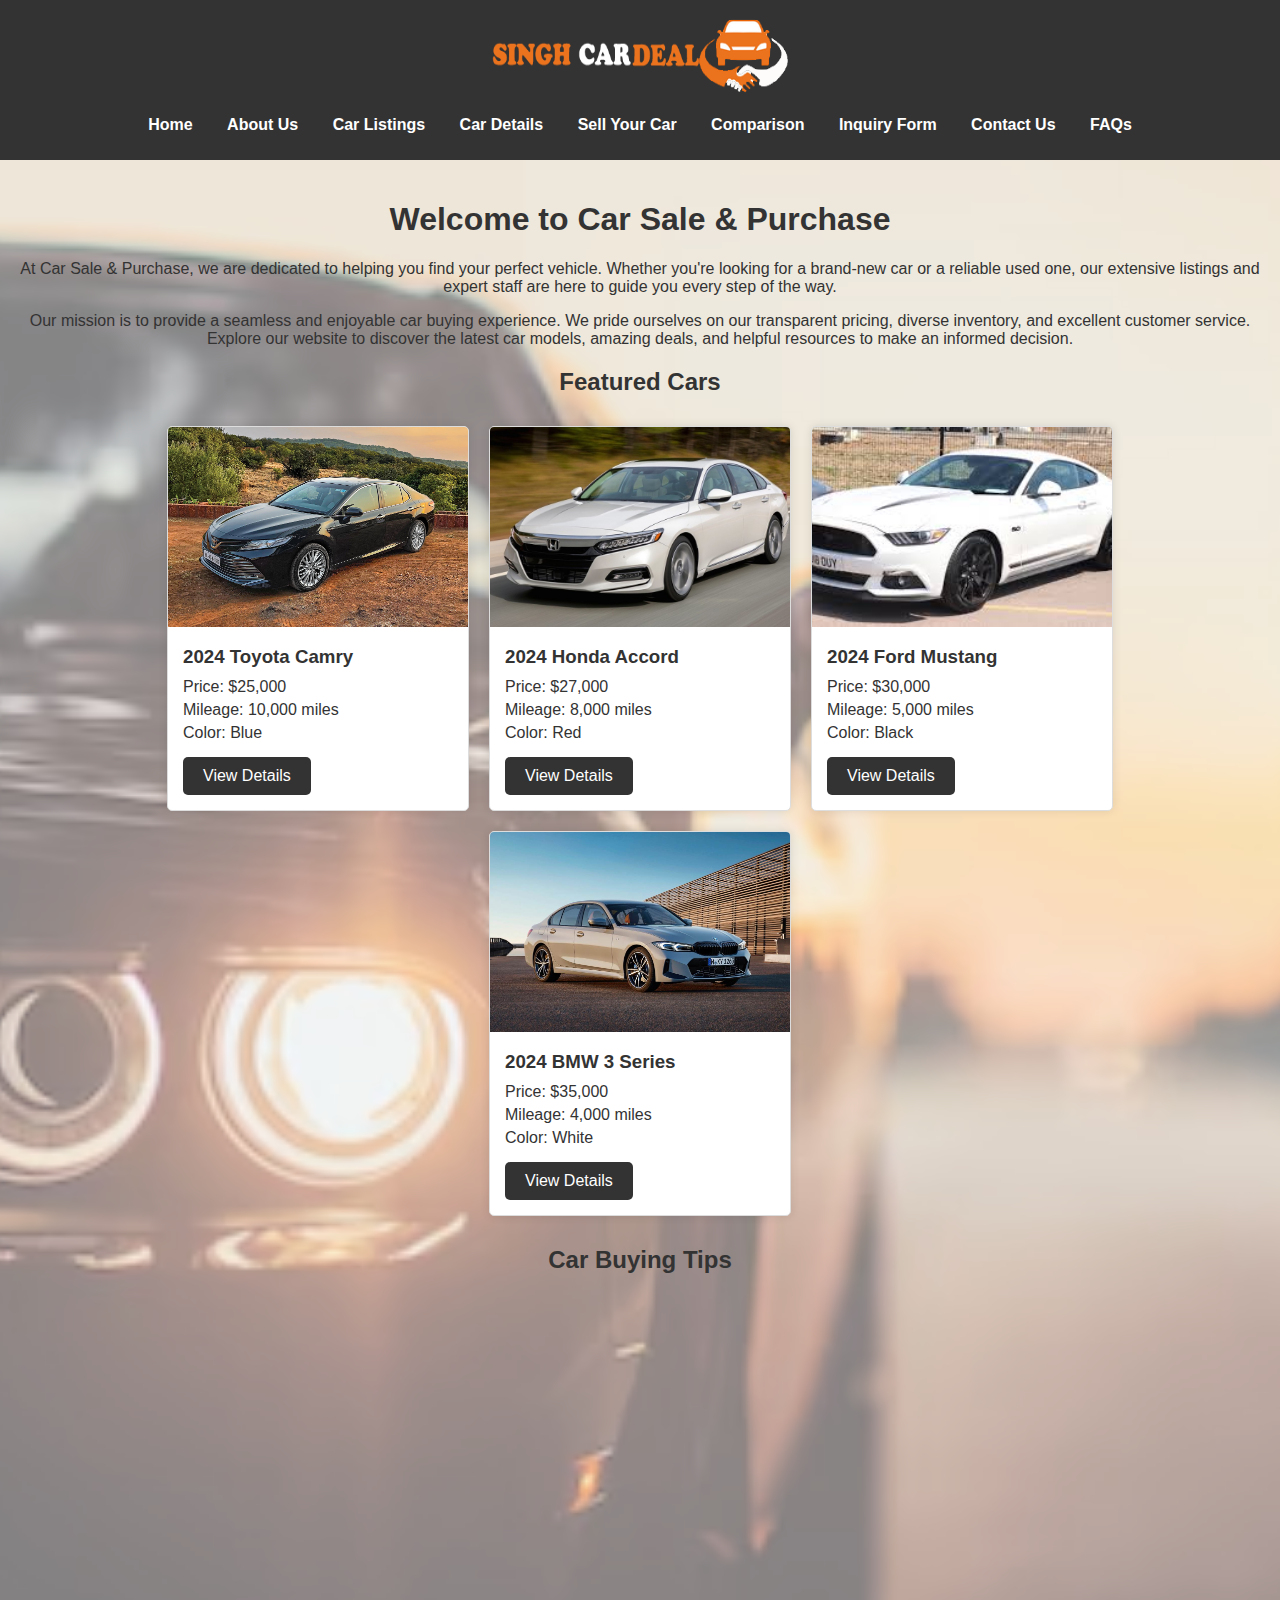
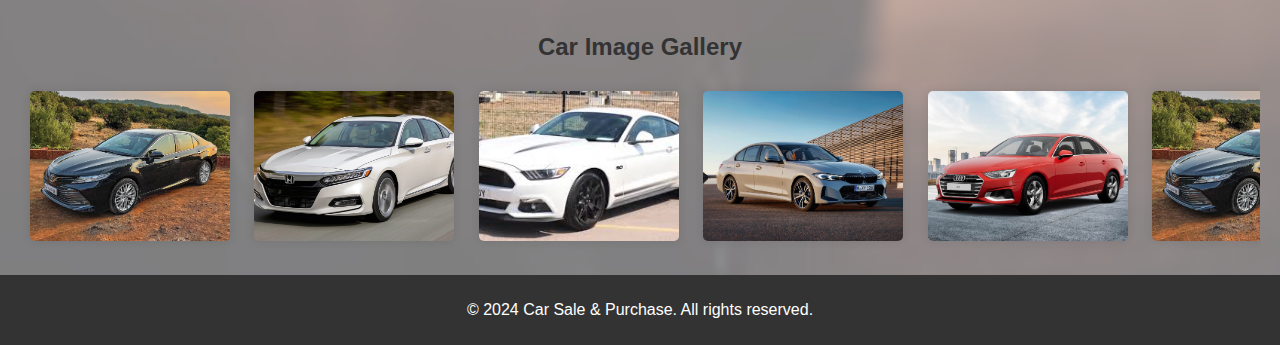
<file: index.html>
<!DOCTYPE html>
<html lang="en">
<head>
    <meta charset="UTF-8">
    <meta name="viewport" content="width=device-width, initial-scale=1.0">
    <meta name="description" content="Car sale and purchase website">
    <link rel="stylesheet" href="styles/styles.css">
    <title>Car Sale & Purchase</title>
</head>
<body>
    <header>
        <div class="banner">
            <img src="images/logo_new.png" alt="Car Sale Logo">
        </div>
        <nav>
            <ul>
                <li><a href="index.html">Home</a></li>
                <li><a href="about.html">About Us</a></li>
                <li><a href="listings.html">Car Listings</a></li>
                <li><a href="car-details.html">Car Details</a></li>
                <li><a href="sell.html">Sell Your Car</a></li>
                <li><a href="table.html">Comparison</a></li>
                <li><a href="form.html">Inquiry Form</a></li>
                <li><a href="contact.html">Contact Us</a></li>
                <li><a href="faqs.html">FAQs</a></li>
            </ul>
        </nav>
    </header>
    <main>
        <section class="intro">
            <h1>Welcome to Car Sale & Purchase</h1>
            <p>At Car Sale & Purchase, we are dedicated to helping you find your perfect vehicle. Whether you're looking for a brand-new car or a reliable used one, our extensive listings and expert staff are here to guide you every step of the way.</p>
            <p>Our mission is to provide a seamless and enjoyable car buying experience. We pride ourselves on our transparent pricing, diverse inventory, and excellent customer service. Explore our website to discover the latest car models, amazing deals, and helpful resources to make an informed decision.</p>
        </section>
        <section class="featured">
            <h2>Featured Cars</h2>
            <div class="car-listing">
                <div class="car-item">
                    <img src="images/car 1.jpg" alt="Car 1">
                    <div class="car-info">
                        <h3>2024 Toyota Camry</h3>
                        <p>Price: $25,000</p>
                        <p>Mileage: 10,000 miles</p>
                        <p>Color: Blue</p>
                        <a href="car-details.html?carId=1" class="details-button">View Details</a>
                    </div>
                </div>
                <div class="car-item">
                    <img src="images/car 2.jpg" alt="Car 2">
                    <div class="car-info">
                        <h3>2024 Honda Accord</h3>
                        <p>Price: $27,000</p>
                        <p>Mileage: 8,000 miles</p>
                        <p>Color: Red</p>
                        <a href="car-details.html?carId=2" class="details-button">View Details</a>
                    </div>
                </div>
                <div class="car-item">
                    <img src="images/car 3.jpg" alt="Car 3">
                    <div class="car-info">
                        <h3>2024 Ford Mustang</h3>
                        <p>Price: $30,000</p>
                        <p>Mileage: 5,000 miles</p>
                        <p>Color: Black</p>
                        <a href="car-details.html?carId=3" class="details-button">View Details</a>
                    </div>
                </div>
                <div class="car-item">
                    <img src="images/car 4.jpg" alt="Car 4">
                    <div class="car-info">
                        <h3>2024 BMW 3 Series</h3>
                        <p>Price: $35,000</p>
                        <p>Mileage: 4,000 miles</p>
                        <p>Color: White</p>
                        <a href="car-details.html?carId=4" class="details-button">View Details</a>
                    </div>
                </div>
            </div>
        </section>
        <section class="bonus">
            <h2>Car Buying Tips</h2>
            <iframe width="560" height="315" src="https://www.youtube.com/embed/your-video-id" frameborder="0" allow="accelerometer; autoplay; encrypted-media; gyroscope; picture-in-picture" allowfullscreen></iframe>
        </section>
        <section class="gallery">
            <h2>Car Image Gallery</h2>
            <div class="gallery-marquee">
                <div class="gallery-container">
                    <div class="gallery-item"><img src="images/car 1.jpg" alt="Car 1"></div>
                    <div class="gallery-item"><img src="images/car 2.jpg" alt="Car 2"></div>
                    <div class="gallery-item"><img src="images/car 3.jpg" alt="Car 3"></div>
                    <div class="gallery-item"><img src="images/car 4.jpg" alt="Car 4"></div>
                    <div class="gallery-item"><img src="images/car 5.jpg" alt="Car 5"></div>
                    <!-- Repeat items to create continuous scroll effect -->
                    <div class="gallery-item"><img src="images/car 1.jpg" alt="Car 1"></div>
                    <div class="gallery-item"><img src="images/car 2.jpg" alt="Car 2"></div>
                    <div class="gallery-item"><img src="images/car 3.jpg" alt="Car 3"></div>
                    <div class="gallery-item"><img src="images/car 4.jpg" alt="Car 4"></div>
                    <div class="gallery-item"><img src="images/car 5.jpg" alt="Car 5"></div>
                </div>
            </div>
        </section>
    </main>
    <footer>
        <p>&copy; 2024 Car Sale & Purchase. All rights reserved.</p>
    </footer>
    <script src="js/script.js"></script>
</body>
</html>
</file>
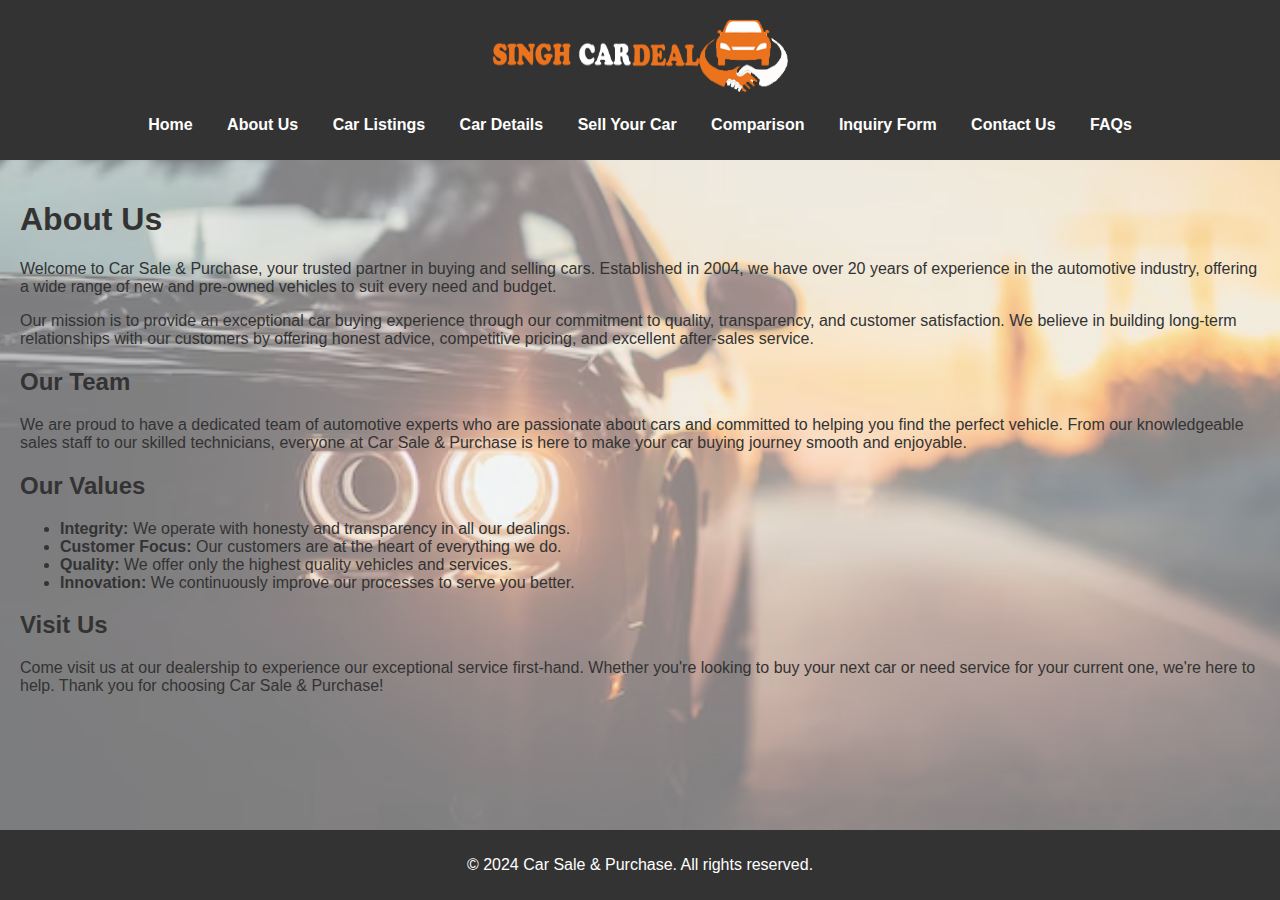
<file: about.html>
<!DOCTYPE html>
<html lang="en">
<head>
    <meta charset="UTF-8">
    <meta name="viewport" content="width=device-width, initial-scale=1.0">
    <meta name="description" content="About Car Sale & Purchase">
    <link rel="stylesheet" href="styles/styles.css">
    <title>About Us - Car Sale & Purchase</title>
</head>
<body>
    <header>
        <div class="banner">
            <img src="images/logo_new.png" alt="Car Sale Logo">
        </div>
        <nav>
            <ul>
                <li><a href="index.html">Home</a></li>
                <li><a href="about.html">About Us</a></li>
                <li><a href="listings.html">Car Listings</a></li>
                <li><a href=car-details.html">Car Details</a></li>
                <li><a href="sell.html">Sell Your Car</a></li>
                <li><a href="table.html">Comparison</a></li>
                <li><a href="form.html">Inquiry Form</a></li>
                <li><a href="contact.html">Contact Us</a></li>
                <li><a href="faqs.html">FAQs</a></li>
            </ul>
        </nav>
    </header>
    <main>
        <section class="about">
            <h1>About Us</h1>
            <p>Welcome to Car Sale & Purchase, your trusted partner in buying and selling cars. Established in 2004, we have over 20 years of experience in the automotive industry, offering a wide range of new and pre-owned vehicles to suit every need and budget.</p>
            <p>Our mission is to provide an exceptional car buying experience through our commitment to quality, transparency, and customer satisfaction. We believe in building long-term relationships with our customers by offering honest advice, competitive pricing, and excellent after-sales service.</p>
            <h2>Our Team</h2>
            <p>We are proud to have a dedicated team of automotive experts who are passionate about cars and committed to helping you find the perfect vehicle. From our knowledgeable sales staff to our skilled technicians, everyone at Car Sale & Purchase is here to make your car buying journey smooth and enjoyable.</p>
            <h2>Our Values</h2>
            <ul>
                <li><strong>Integrity:</strong> We operate with honesty and transparency in all our dealings.</li>
                <li><strong>Customer Focus:</strong> Our customers are at the heart of everything we do.</li>
                <li><strong>Quality:</strong> We offer only the highest quality vehicles and services.</li>
                <li><strong>Innovation:</strong> We continuously improve our processes to serve you better.</li>
            </ul>
            <h2>Visit Us</h2>
            <p>Come visit us at our dealership to experience our exceptional service first-hand. Whether you're looking to buy your next car or need service for your current one, we're here to help. Thank you for choosing Car Sale & Purchase!</p>
        </section>
    </main>
    <footer>
        <p>&copy; 2024 Car Sale & Purchase. All rights reserved.</p>
    </footer>
    <script src="js/script.js"></script>
</body>
</html>
</file>
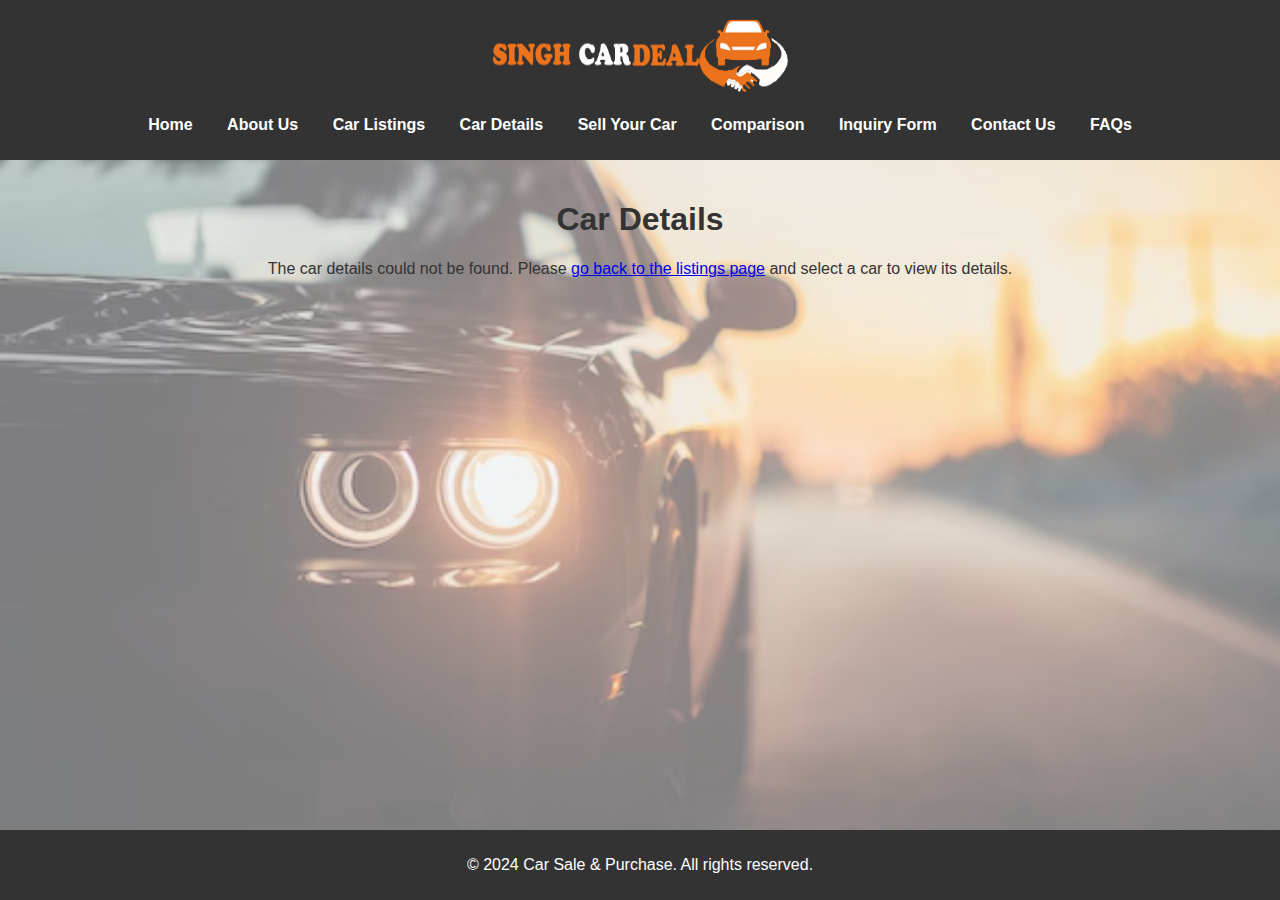
<file: car-details.html>
<!DOCTYPE html>
<html lang="en">
<head>
    <meta charset="UTF-8">
    <meta name="viewport" content="width=device-width, initial-scale=1.0">
    <meta name="description" content="Car Details - Car Sale & Purchase">
    <link rel="stylesheet" href="styles/styles.css">
    <title>Car Details - Car Sale & Purchase</title>
   
</head>
<body>
    <header>
        <div class="banner">
            <img src="images/logo_new.png" alt="Car Sale Logo">
        </div>
        <nav>
            <ul>
                <li><a href="index.html">Home</a></li>
                <li><a href="about.html">About Us</a></li>
                <li><a href="listings.html">Car Listings</a></li>
                <li><a href=car-details.html">Car Details</a></li>
                <li><a href="sell.html">Sell Your Car</a></li>
                <li><a href="table.html">Comparison</a></li>
                <li><a href="form.html">Inquiry Form</a></li>
                <li><a href="contact.html">Contact Us</a></li>
                <li><a href="faqs.html">FAQs</a></li>
            </ul>
        </nav>
    </header>
    <main>
        <section class="details">
            <h1>Car Details</h1>
            <div class="car-detail">
                <img id="car-img" src="" alt="Car Image">
                <div class="car-info">
                    <h2 id="car-title"></h2>
                    <p><strong>Price:</strong> <span id="car-price"></span></p>
                    <p><strong>Mileage:</strong> <span id="car-mileage"></span></p>
                    <p><strong>Color:</strong> <span id="car-color"></span></p>
                    <p><strong>Transmission:</strong> <span id="car-transmission"></span></p>
                    <p><strong>Engine:</strong> <span id="car-engine"></span></p>
                    <p><strong>Fuel Type:</strong> <span id="car-fuel"></span></p>
                    <p><strong>Features:</strong> 
                        <ul id="car-features"></ul>
                    </p>
                    <a id="inquire-button" href="form.html" class="details-button">Inquire Now</a>
                </div>
            </div>
        </section>

        

    </main>
    <footer>
        <p>&copy; 2024 Car Sale & Purchase. All rights reserved.</p>
    </footer>
    <script src="js/script.js"></script>
</body>
</html>
</file>
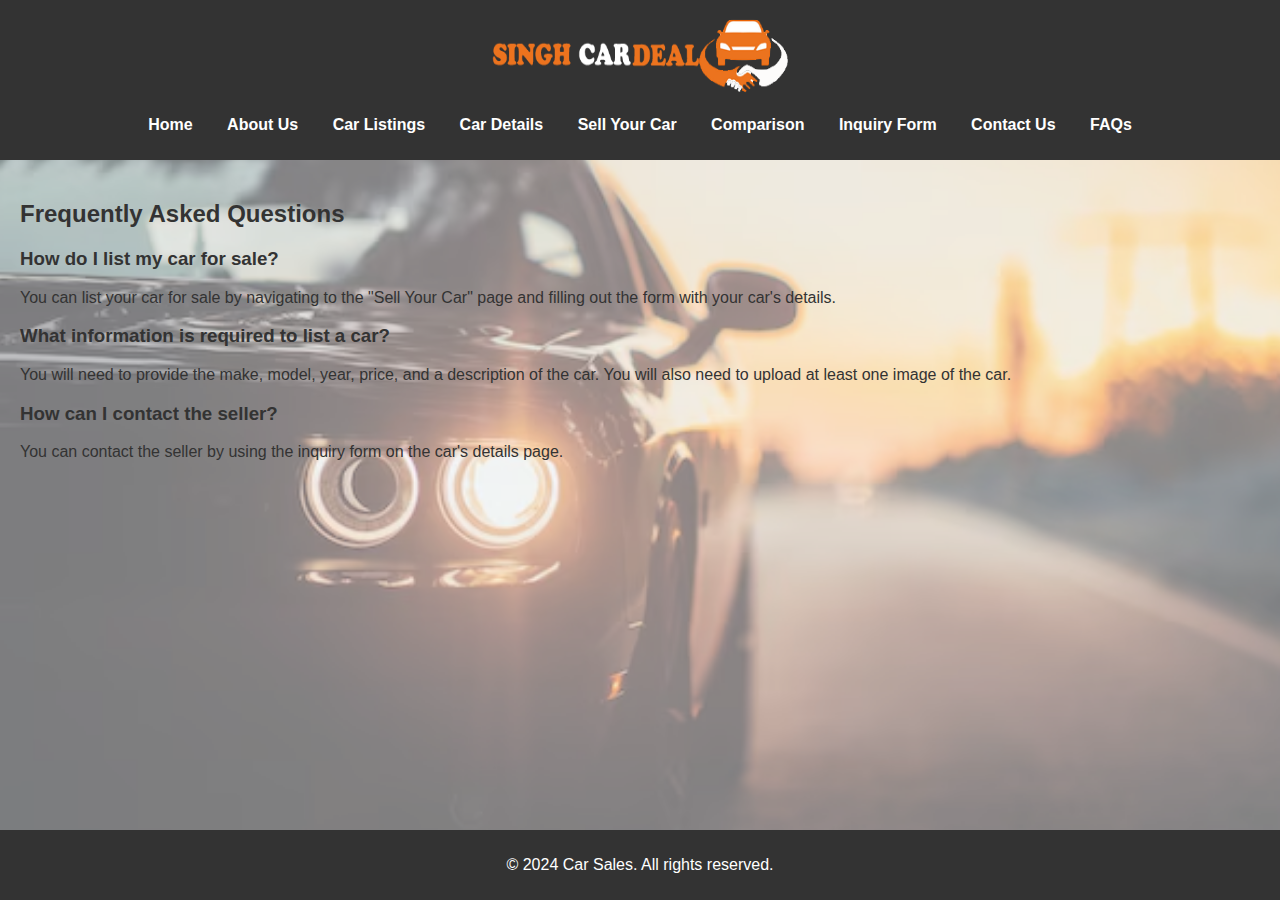
<file: faqs.html>
<!DOCTYPE html>
<html lang="en">
<head>
    <meta charset="UTF-8">
    <meta name="viewport" content="width=device-width, initial-scale=1.0">
    <meta name="description" content="Frequently Asked Questions about our services.">
    <title>FAQs</title>
    <link rel="stylesheet" href="styles/styles.css">
</head>
<body>
    <header>
        <div class="banner">
            <img src="images/logo_new.png" alt="Car Sale Logo">
        </div>
        <nav>
            <ul>
                <li><a href="index.html">Home</a></li>
                <li><a href="about.html">About Us</a></li>
                <li><a href="listings.html">Car Listings</a></li>
                <li><a href=car-details.html">Car Details</a></li>
                <li><a href="sell.html">Sell Your Car</a></li>
                <li><a href="table.html">Comparison</a></li>
                <li><a href="form.html">Inquiry Form</a></li>
                <li><a href="contact.html">Contact Us</a></li>
                <li><a href="faqs.html">FAQs</a></li>
            </ul>
        </nav>
    </header>
    
    <main>
        <section class="faqs">
            <h2>Frequently Asked Questions</h2>
            <div class="faq">
                <h3>How do I list my car for sale?</h3>
                <p>You can list your car for sale by navigating to the "Sell Your Car" page and filling out the form with your car's details.</p>
            </div>
            <div class="faq">
                <h3>What information is required to list a car?</h3>
                <p>You will need to provide the make, model, year, price, and a description of the car. You will also need to upload at least one image of the car.</p>
            </div>
            <div class="faq">
                <h3>How can I contact the seller?</h3>
                <p>You can contact the seller by using the inquiry form on the car's details page.</p>
            </div>
            <!-- Add more FAQs as needed -->
        </section>
    </main>

    <footer>
        <p>&copy; 2024 Car Sales. All rights reserved.</p>
    </footer>

    <script src="js/script.js"></script>
</body>
</html>
</file>
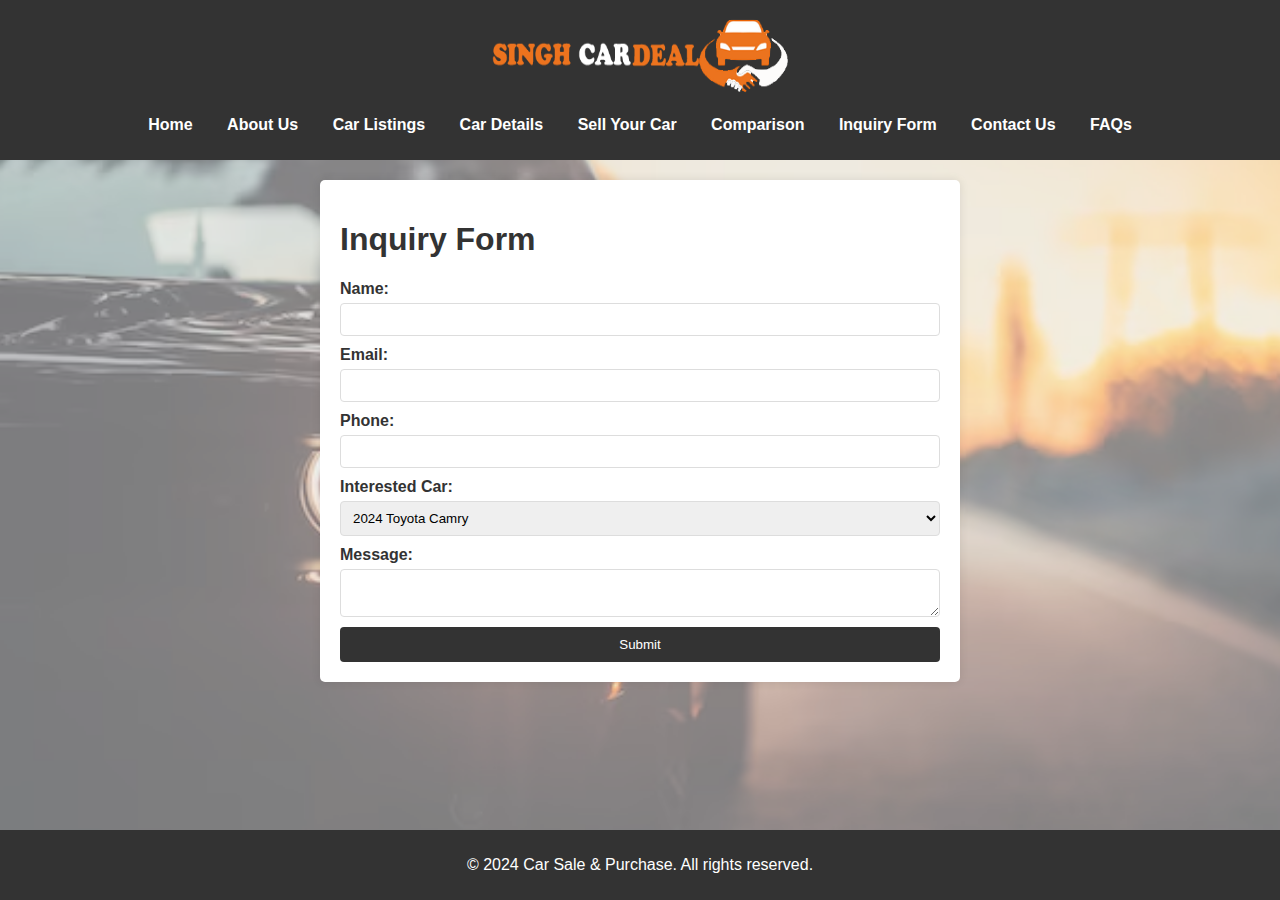
<file: form.html>
<!DOCTYPE html>
<html lang="en">
<head>
    <meta charset="UTF-8">
    <meta name="viewport" content="width=device-width, initial-scale=1.0">
    <meta name="description" content="Inquiry Form - Car Sale & Purchase">
    <link rel="stylesheet" href="styles/styles.css">
    <title>Inquiry Form - Car Sale & Purchase</title>
</head>
<body>
    <header>
        <div class="banner">
            <img src="images/logo_new.png" alt="Car Sale Logo">
        </div>
        <nav>
            <ul>
                <li><a href="index.html">Home</a></li>
                <li><a href="about.html">About Us</a></li>
                <li><a href="listings.html">Car Listings</a></li>
                <li><a href=car-details.html">Car Details</a></li>
                <li><a href="sell.html">Sell Your Car</a></li>
                <li><a href="table.html">Comparison</a></li>
                <li><a href="form.html">Inquiry Form</a></li>
                <li><a href="contact.html">Contact Us</a></li>
                <li><a href="faqs.html">FAQs</a></li>
            </ul>
        </nav>
    </header>
    <main>
        <section class="form-section">
            <h1>Inquiry Form</h1>
            <form action="thankyou.html" method="post">
                <label for="name">Name:</label>
                <input type="text" id="name" name="name" required>

                <label for="email">Email:</label>
                <input type="email" id="email" name="email" required>

                <label for="phone">Phone:</label>
                <input type="tel" id="phone" name="phone" required>

                <label for="car">Interested Car:</label>
                <select id="car" name="car">
                    <option value="toyota_camry">2024 Toyota Camry</option>
                    <option value="honda_accord">2024 Honda Accord</option>
                    <option value="ford_mustang">2024 Ford Mustang</option>
                    <option value="bmw_3_series">2024 BMW 3 Series</option>
                    <option value="audi_a4">2024 Audi A4</option>
                </select>

                <label for="message">Message:</label>
                <textarea id="message" name="message" required></textarea>

                <button type="submit">Submit</button>
            </form>
        </section>
    </main>
    <footer>
        <p>&copy; 2024 Car Sale & Purchase. All rights reserved.</p>
    </footer>
    <script src="js/script.js"></script>
</body>
</html>
</file>
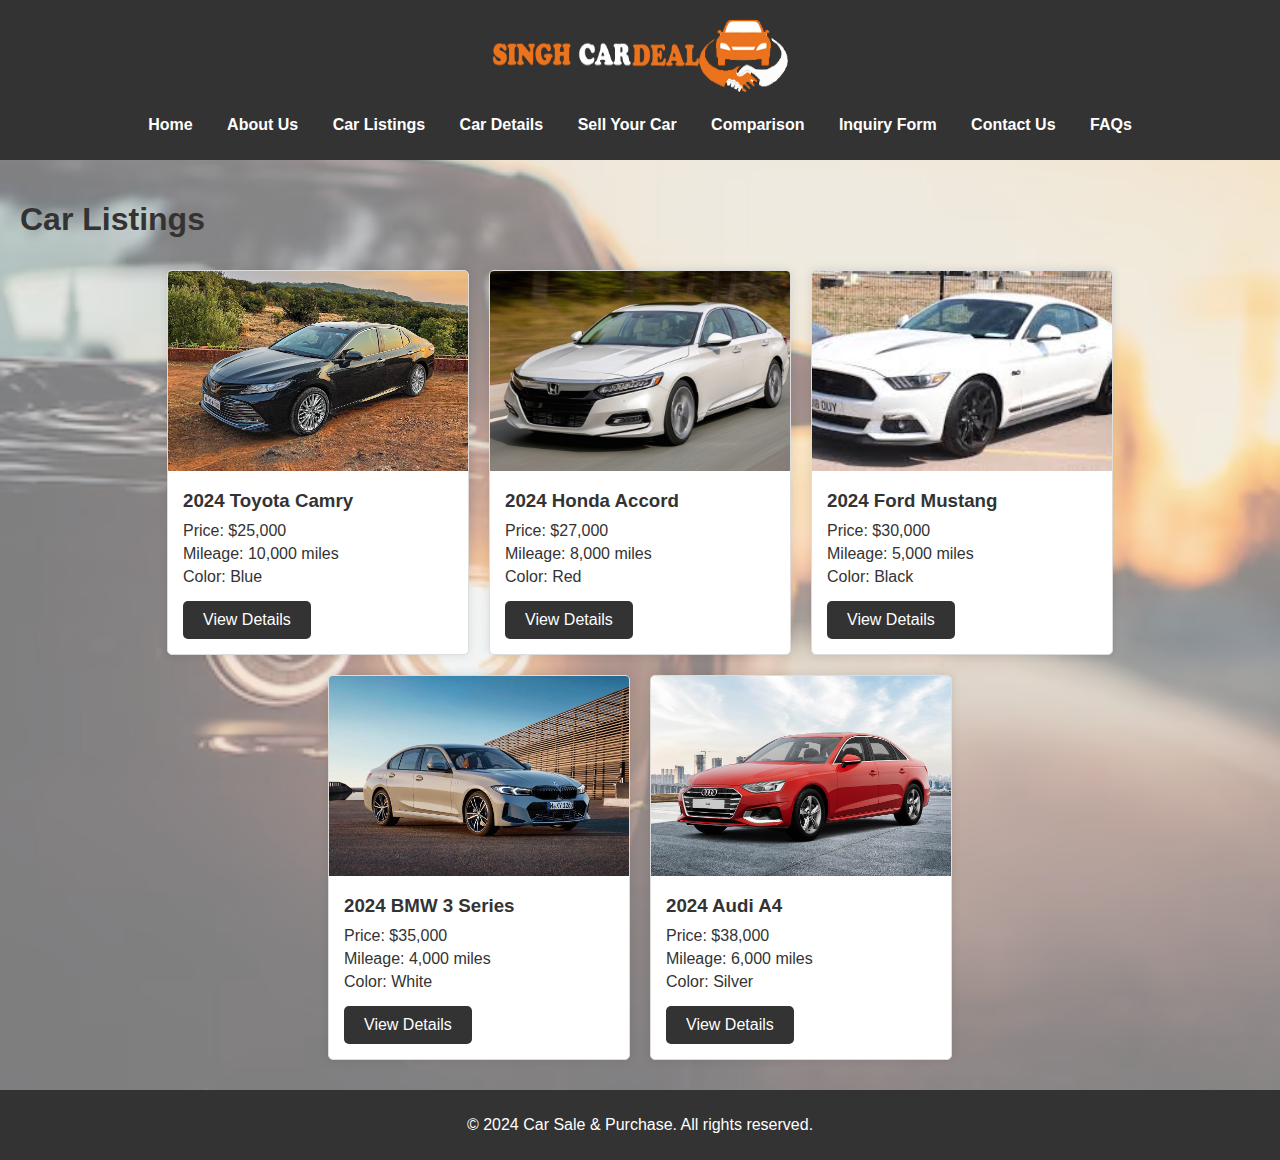
<file: listings.html>
<!DOCTYPE html>
<html lang="en">
<head>
    <meta charset="UTF-8">
    <meta name="viewport" content="width=device-width, initial-scale=1.0">
    <meta name="description" content="Car Listings - Car Sale & Purchase">
    <link rel="stylesheet" href="styles/styles.css">
    <title>Car Listings - Car Sale & Purchase</title>
</head>
<body>
    <header>
        <div class="banner">
            <img src="images/logo_new.png" alt="Car Sale Logo">
        </div>
        <nav>
            <ul>
                <li><a href="index.html">Home</a></li>
                <li><a href="about.html">About Us</a></li>
                <li><a href="listings.html">Car Listings</a></li>
                <li><a href=car-details.html">Car Details</a></li>
                <li><a href="sell.html">Sell Your Car</a></li>
                <li><a href="table.html">Comparison</a></li>
                <li><a href="form.html">Inquiry Form</a></li>
                <li><a href="contact.html">Contact Us</a></li>
                <li><a href="faqs.html">FAQs</a></li>
            </ul>
        </nav>
    </header>
    <main>
        <section class="listings">
            <h1>Car Listings</h1>
            <div class="car-listing">
                <div class="car-item left">
                    <img src="images/car 1.jpg" alt="Car 1">
                    <div class="car-info">
                        <h3>2024 Toyota Camry</h3>
                        <p>Price: $25,000</p>
                        <p>Mileage: 10,000 miles</p>
                        <p>Color: Blue</p>
                        <a href="car-details.html?carId=1" class="details-button">View Details</a>
                    </div>
                </div>
                <div class="car-item right">
                    <img src="images/car 2.jpg" alt="Car 2">
                    <div class="car-info">
                        <h3>2024 Honda Accord</h3>
                        <p>Price: $27,000</p>
                        <p>Mileage: 8,000 miles</p>
                        <p>Color: Red</p>
                        <a href="car-details.html?carId=2" class="details-button">View Details</a>
                    </div>
                </div>
                <div class="car-item left">
                    <img src="images/car 3.jpg" alt="Car 3">
                    <div class="car-info">
                        <h3>2024 Ford Mustang</h3>
                        <p>Price: $30,000</p>
                        <p>Mileage: 5,000 miles</p>
                        <p>Color: Black</p>
                        <a href="car-details.html?carId=3" class="details-button">View Details</a>
                    </div>
                </div>
                <div class="car-item right">
                    <img src="images/car 4.jpg" alt="Car 4">
                    <div class="car-info">
                        <h3>2024 BMW 3 Series</h3>
                        <p>Price: $35,000</p>
                        <p>Mileage: 4,000 miles</p>
                        <p>Color: White</p>
                        <a href="car-details.html?carId=4" class="details-button">View Details</a>
                    </div>
                </div>
                <div class="car-item left">
                    <img src="images/car 5.jpg" alt="Car 5">
                    <div class="car-info">
                        <h3>2024 Audi A4</h3>
                        <p>Price: $38,000</p>
                        <p>Mileage: 6,000 miles</p>
                        <p>Color: Silver</p>
                        <a href="car-details.html?carId=5" class="details-button">View Details</a>
                    </div>
                </div>
            </div>
        </section>
    </main>
    <footer>
        <p>&copy; 2024 Car Sale & Purchase. All rights reserved.</p>
    </footer>
    <script src="js/script.js"></script>
</body>
</html>
</file>
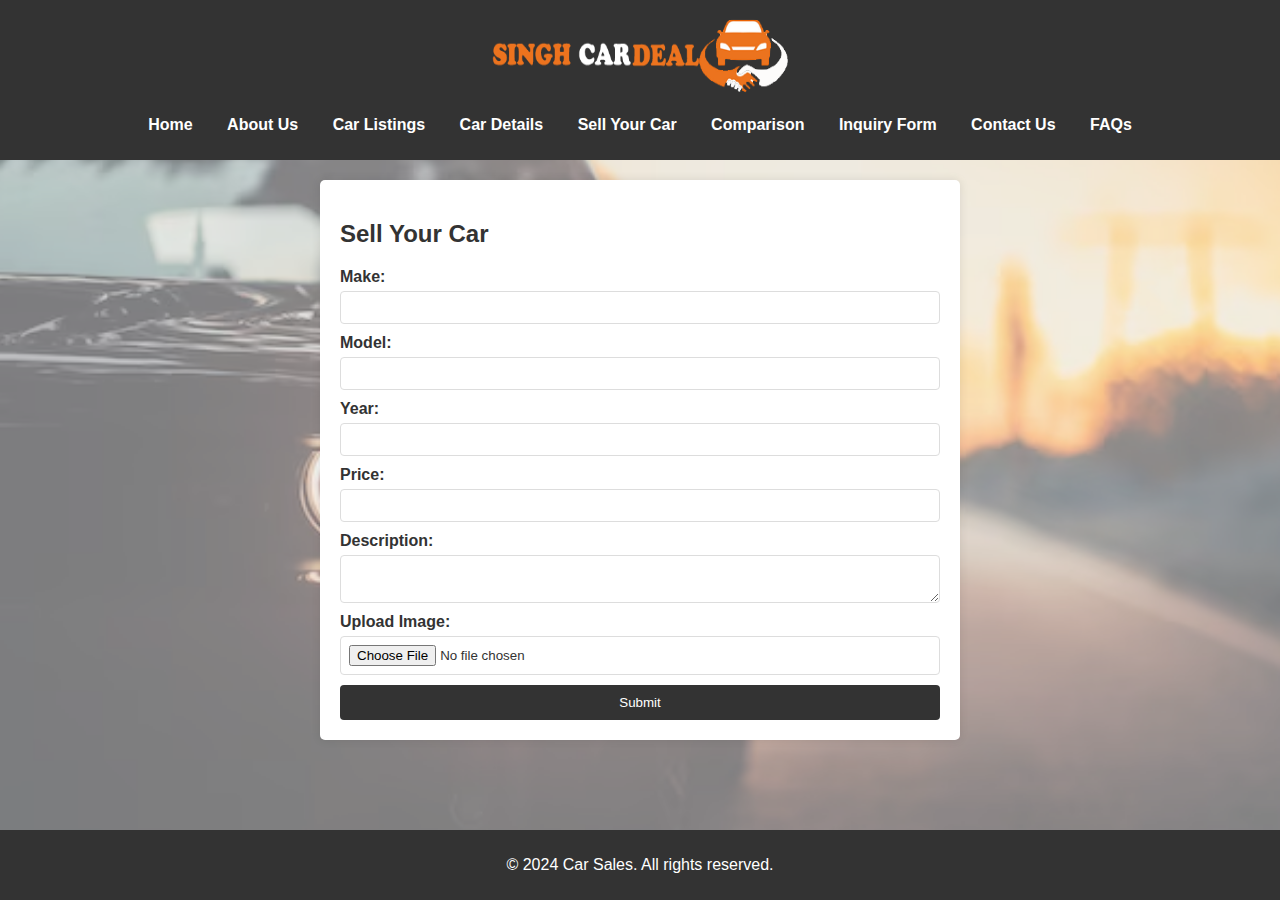
<file: sell.html>
<!DOCTYPE html>
<html lang="en">
<head>
    <meta charset="UTF-8">
    <meta name="viewport" content="width=device-width, initial-scale=1.0">
    <meta name="description" content="Sell your car easily through our platform.">
    <title>Sell Your Car</title>
    <link rel="stylesheet" href="styles/styles.css">
</head>
<body>
    <header>
        <div class="banner">
            <img src="images/logo_new.png" alt="Car Sale Logo">
        </div>
        <nav>
            <ul>
                <li><a href="index.html">Home</a></li>
                <li><a href="about.html">About Us</a></li>
                <li><a href="listings.html">Car Listings</a></li>
                <li><a href=car-details.html">Car Details</a></li>
                <li><a href="sell.html">Sell Your Car</a></li>
                <li><a href="table.html">Comparison</a></li>
                <li><a href="form.html">Inquiry Form</a></li>
                <li><a href="contact.html">Contact Us</a></li>
                <li><a href="faqs.html">FAQs</a></li>
            </ul>
        </nav>
    </header>
    
    <main>
        <section class="form-section">
            <h2>Sell Your Car</h2>
            <form action="thankyou.html" method="post">
                <label for="make">Make:</label>
                <input type="text" id="make" name="make" required>

                <label for="model">Model:</label>
                <input type="text" id="model" name="model" required>

                <label for="year">Year:</label>
                <input type="number" id="year" name="year" required>

                <label for="price">Price:</label>
                <input type="number" id="price" name="price" required>

                <label for="description">Description:</label>
                <textarea id="description" name="description" required></textarea>

                <label for="image">Upload Image:</label>
                <input type="file" id="image" name="image" required>

                <button type="submit">Submit</button>
            </form>
        </section>
    </main>

    <footer>
        <p>&copy; 2024 Car Sales. All rights reserved.</p>
    </footer>

    <script src="js/script.js"></script>
</body>
</html>
</file>
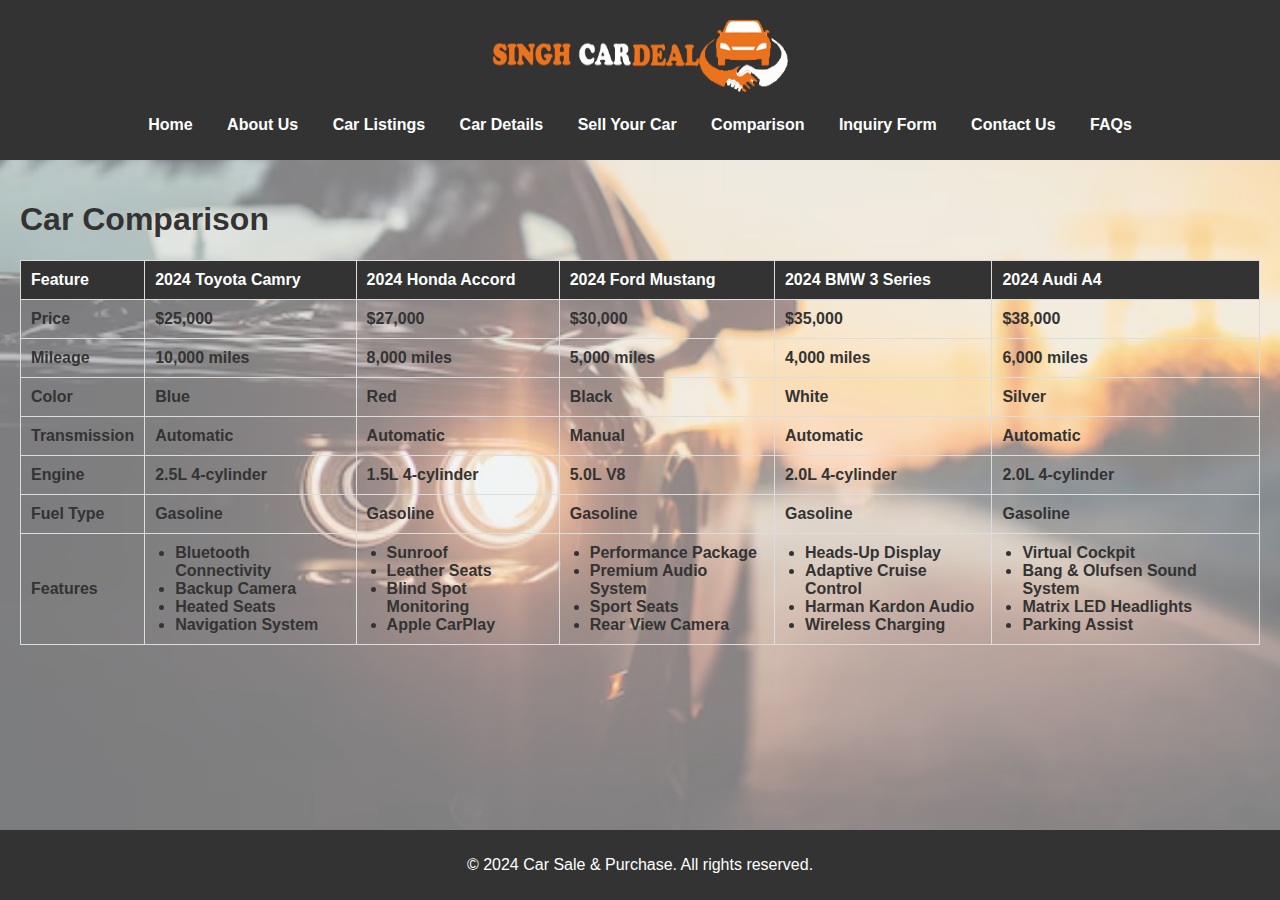
<file: table.html>
<!DOCTYPE html>
<html lang="en">
<head>
    <meta charset="UTF-8">
    <meta name="viewport" content="width=device-width, initial-scale=1.0">
    <meta name="description" content="Car Comparison - Car Sale & Purchase">
    <link rel="stylesheet" href="styles/styles.css">
    <title>Car Comparison - Car Sale & Purchase</title>
</head>
<body>
    <header>
        <div class="banner">
            <img src="images/logo_new.png" alt="Car Sale Logo">
        </div>
        <nav>
            <ul>
                <li><a href="index.html">Home</a></li>
                <li><a href="about.html">About Us</a></li>
                <li><a href="listings.html">Car Listings</a></li>
                <li><a href=car-details.html">Car Details</a></li>
                <li><a href="sell.html">Sell Your Car</a></li>
                <li><a href="table.html">Comparison</a></li>
                <li><a href="form.html">Inquiry Form</a></li>
                <li><a href="contact.html">Contact Us</a></li>
                <li><a href="faqs.html">FAQs</a></li>
            </ul>
        </nav>
    </header>
    <main>
        <section class="comparison">
            <h1>Car Comparison</h1>
            <table>
                <thead>
                    <tr>
                        <th>Feature</th>
                        <th>2024 Toyota Camry</th>
                        <th>2024 Honda Accord</th>
                        <th>2024 Ford Mustang</th>
                        <th>2024 BMW 3 Series</th>
                        <th>2024 Audi A4</th>
                    </tr>
                </thead>
                <tbody>
                    <tr>
                        <td>Price</td>
                        <td>$25,000</td>
                        <td>$27,000</td>
                        <td>$30,000</td>
                        <td>$35,000</td>
                        <td>$38,000</td>
                    </tr>
                    <tr>
                        <td>Mileage</td>
                        <td>10,000 miles</td>
                        <td>8,000 miles</td>
                        <td>5,000 miles</td>
                        <td>4,000 miles</td>
                        <td>6,000 miles</td>
                    </tr>
                    <tr>
                        <td>Color</td>
                        <td>Blue</td>
                        <td>Red</td>
                        <td>Black</td>
                        <td>White</td>
                        <td>Silver</td>
                    </tr>
                    <tr>
                        <td>Transmission</td>
                        <td>Automatic</td>
                        <td>Automatic</td>
                        <td>Manual</td>
                        <td>Automatic</td>
                        <td>Automatic</td>
                    </tr>
                    <tr>
                        <td>Engine</td>
                        <td>2.5L 4-cylinder</td>
                        <td>1.5L 4-cylinder</td>
                        <td>5.0L V8</td>
                        <td>2.0L 4-cylinder</td>
                        <td>2.0L 4-cylinder</td>
                    </tr>
                    <tr>
                        <td>Fuel Type</td>
                        <td>Gasoline</td>
                        <td>Gasoline</td>
                        <td>Gasoline</td>
                        <td>Gasoline</td>
                        <td>Gasoline</td>
                    </tr>
                    <tr>
                        <td>Features</td>
                        <td>
                            <ul>
                                <li>Bluetooth Connectivity</li>
                                <li>Backup Camera</li>
                                <li>Heated Seats</li>
                                <li>Navigation System</li>
                            </ul>
                        </td>
                        <td>
                            <ul>
                                <li>Sunroof</li>
                                <li>Leather Seats</li>
                                <li>Blind Spot Monitoring</li>
                                <li>Apple CarPlay</li>
                            </ul>
                        </td>
                        <td>
                            <ul>
                                <li>Performance Package</li>
                                <li>Premium Audio System</li>
                                <li>Sport Seats</li>
                                <li>Rear View Camera</li>
                            </ul>
                        </td>
                        <td>
                            <ul>
                                <li>Heads-Up Display</li>
                                <li>Adaptive Cruise Control</li>
                                <li>Harman Kardon Audio</li>
                                <li>Wireless Charging</li>
                            </ul>
                        </td>
                        <td>
                            <ul>
                                <li>Virtual Cockpit</li>
                                <li>Bang & Olufsen Sound System</li>
                                <li>Matrix LED Headlights</li>
                                <li>Parking Assist</li>
                            </ul>
                        </td>
                    </tr>
                </tbody>
            </table>
        </section>
    </main>
    <footer>
        <p>&copy; 2024 Car Sale & Purchase. All rights reserved.</p>
    </footer>
    <script src="js/script.js"></script>
</body>
</html>
</file>
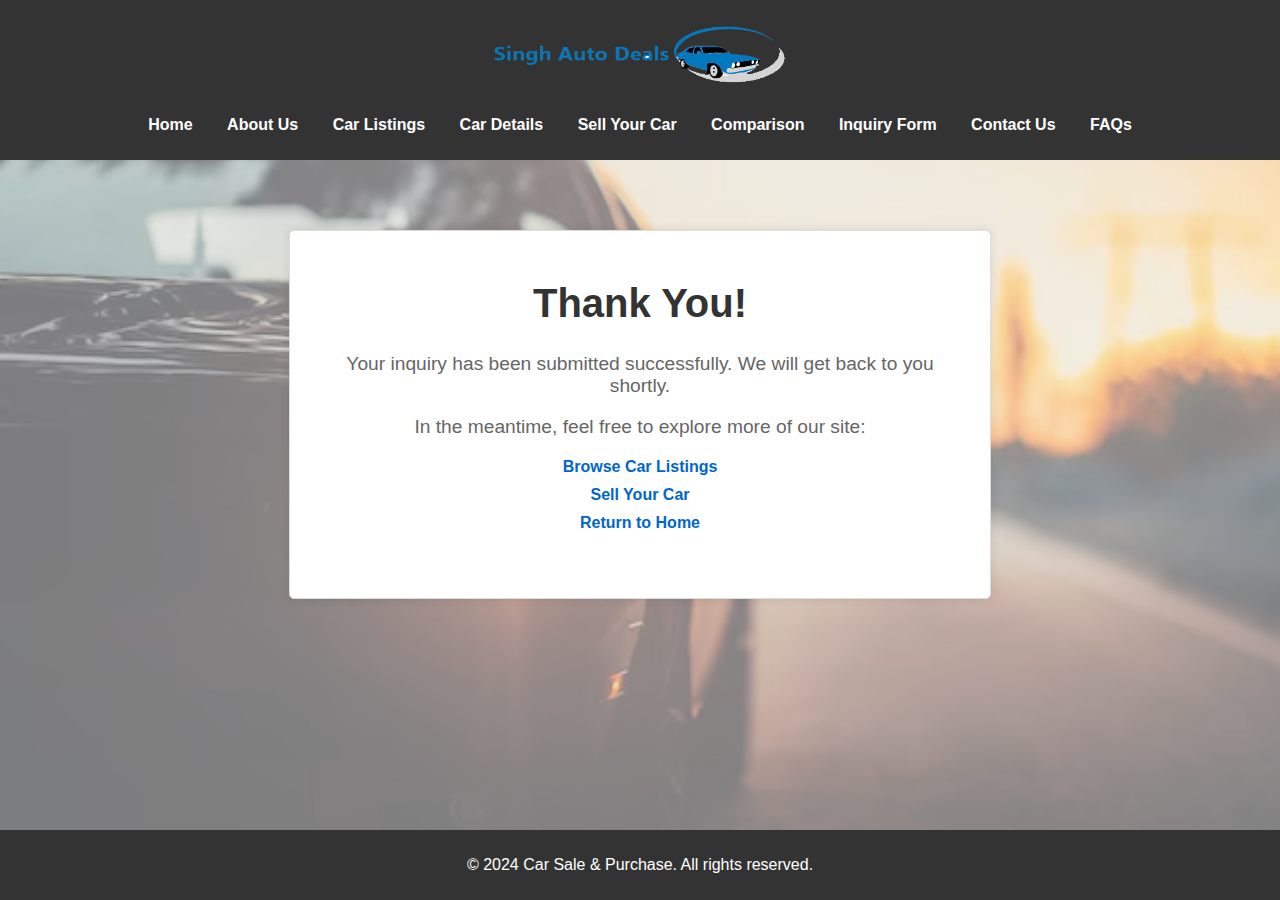
<file: thankyou.html>
<!DOCTYPE html>
<html lang="en">
<head>
    <meta charset="UTF-8">
    <meta name="viewport" content="width=device-width, initial-scale=1.0">
    <meta name="description" content="Thank You - Car Sale & Purchase">
    <link rel="stylesheet" href="styles/styles.css">
    <title>Thank You - Car Sale & Purchase</title>
</head>
<body>
    <header>
        <div class="banner">
            <img src="images/logo.png" alt="Car Sale Logo">
        </div>
        <nav>
            <ul>
                <li><a href="index.html">Home</a></li>
                <li><a href="about.html">About Us</a></li>
                <li><a href="listings.html">Car Listings</a></li>
                <li><a href="car-details.html">Car Details</a></li>
                <li><a href="sell.html">Sell Your Car</a></li>
                <li><a href="table.html">Comparison</a></li>
                <li><a href="form.html">Inquiry Form</a></li>
                <li><a href="contact.html">Contact Us</a></li>
                <li><a href="faqs.html">FAQs</a></li>
            </ul>
        </nav>
    </header>
    <main>
        <section class="thankyou">
            <h1>Thank You!</h1>
            <p>Your inquiry has been submitted successfully. We will get back to you shortly.</p>
            <p>In the meantime, feel free to explore more of our site:</p>
            <ul>
                <li><a href="listings.html">Browse Car Listings</a></li>
                <li><a href="sell.html">Sell Your Car</a></li>
                <li><a href="index.html">Return to Home</a></li>
            </ul>
        </section>
    </main>
    <footer>
        <p>&copy; 2024 Car Sale & Purchase. All rights reserved.</p>
    </footer>
</body>
</html>
</file>
<file: styles/styles.css>
body {
    font-family: Arial, sans-serif;
    margin: 0;
    padding: 0;
    background-color: #f4f4f4;
    color: #333;
    display: flex;
    flex-direction: column;
    min-height: 100vh;
    position: relative;
    z-index: 1;
}

body::before {
    content: "";
    position: absolute;
    top: 0;
    left: 0;
    width: 100%;
    height: 100%;
    background: url('../images/bg1.avif') no-repeat center center/cover;
    opacity: 0.5;
    z-index: -1;
}

header {
    background-color: #333;
    color: #fff;
    padding: 10px 0;
}

.banner img {
    display: block;
    margin: 0 auto;
    width: 300px;
    height: 90px;
}

nav ul {
    list-style: none;
    padding: 0;
    text-align: center;
}

nav ul li {
    display: inline;
    margin: 0 15px;
}

nav ul li a {
    color: #fff;
    text-decoration: none;
    font-weight: bold;
}

main {
    padding: 20px;
    flex: 1;
}

.intro {
    text-align: center;
    margin-bottom: 20px;
}

.featured {
    text-align: center;
}

.car-listing {
    display: flex;
    justify-content: center;
    flex-wrap: wrap;
}

.car-item {
    background-color: #fff;
    border: 1px solid #ddd;
    border-radius: 5px;
    margin: 10px;
    width: 300px;
    box-shadow: 0 0 10px rgba(0, 0, 0, 0.1);
    overflow: hidden;
    transition: transform 0.3s ease-in-out;
}

.car-item img {
    width: 100%;
    height: 200px;
    object-fit: cover;
}

.car-info {
    padding: 15px;
    text-align: left;
}

.car-info h3 {
    margin: 0 0 10px;
}

.car-info p {
    margin: 5px 0;
}

.details-button {
    display: inline-block;
    margin-top: 10px;
    padding: 10px 20px;
    background-color: #333;
    color: #fff;
    text-decoration: none;
    border-radius: 5px;
    text-align: center;
}

.details-button:hover {
    background-color: #555;
}

.car-item:hover {
    transform: scale(1.05);
}

.gallery {
    margin-top: 20px;
    text-align: center;
}

.gallery-marquee {
    overflow: hidden;
    white-space: nowrap;
    box-sizing: border-box;
}

.gallery-container {
    display: inline-block;
    animation: marquee 15s linear infinite;
}

.gallery-item {
    display: inline-block;
    width: 200px;
    height: 150px;
    margin: 10px;
    overflow: hidden;
    position: relative;
    border-radius: 5px;
    box-shadow: 0 0 10px rgba(0, 0, 0, 0.1);
}

.gallery-item img {
    width: 100%;
    height: 100%;
    object-fit: cover;
}

@keyframes marquee {
    0% {
        transform: translateX(0%);
    }
    100% {
        transform: translateX(-50%);
    }
}
form {
    display: flex;
    flex-direction: column;
}
.form-section {
    max-width: 600px;
    margin: 0 auto;
    background: #fff;
    padding: 20px;
    border-radius: 5px;
    box-shadow: 0 0 10px rgba(0, 0, 0, 0.1);
}
label {
    margin-bottom: 5px;
    font-weight: bold;
}

input, textarea, select {
    margin-bottom: 10px;
    padding: 8px;
    border: 1px solid #ddd;
    border-radius: 4px;
    width: 100%;
    box-sizing: border-box;
}

button {
    padding: 10px 20px;
    background-color: #333;
    color: #fff;
    border: none;
    border-radius: 4px;
    cursor: pointer;
}

button:hover {
    background-color: #555;
}

.bonus {
    margin-top: 20px;
    text-align: center;
}

.details {
    text-align: center;
}

.car-detail {
    display: flex;
    justify-content: center;
    align-items: center;
    flex-wrap: wrap;
    max-width: 60%;
    margin: 0 auto;
    background-color: #fff;
    border: 1px solid #ddd;
    border-radius: 5px;
    box-shadow: 0 0 10px rgba(0, 0, 0, 0.1);
    overflow: hidden;
    transition: transform 0.3s ease-in-out;
}

.car-detail img {
    width: 100%;
    max-width: 400px;
    height: 300px;
    object-fit: cover;
    margin: 10px;
}

.car-detail .car-info {
    padding: 15px;
    text-align: left;
    flex: 1;
}

.car-detail .car-info h2 {
    margin-top: 0;
}

.car-detail .car-info ul {
    list-style: none;
    padding: 0;
}

.car-detail .car-info ul li {
    margin-bottom: 5px;
}

.car-detail .details-button {
    display: inline-block;
    margin-top: 10px;
    padding: 10px 20px;
    background-color: #333;
    color: #fff;
    text-decoration: none;
    border-radius: 5px;
    text-align: center;
}

.car-detail .details-button:hover {
    background-color: #555;
}

table {
    width: 100%;
    border-collapse: collapse;
    margin-bottom: 20px;
}

table, th, td {
    border: 1px solid #ddd;
}

th, td {
    padding: 10px;
    text-align: left;
    font-weight:bold;
}

th {
    background-color: #333;
    color: white;
}

td ul {
    margin: 0;
    padding-left: 20px;
}

.thankyou {
    text-align: center;
    padding: 50px;
    background-color: #fff;
    border: 1px solid #ddd;
    border-radius: 5px;
    max-width: 600px;
    margin: 50px auto;
    box-shadow: 0 0 10px rgba(0, 0, 0, 0.1);
}

.thankyou h1 {
    margin-top: 0;
    font-size: 2.5em;
    color: #333;
}

.thankyou p {
    font-size: 1.2em;
    color: #666;
}

.thankyou ul {
    list-style-type: none;
    padding: 0;
    margin-top: 20px;
}

.thankyou ul li {
    margin: 10px 0;
}

.thankyou ul li a {
    color: #0066cc;
    text-decoration: none;
    font-weight: bold;
}

.thankyou ul li a:hover {
    text-decoration: underline;
}



footer {
    background-color: #333;
    color: #fff;
    text-align: center;
    padding: 10px 0;
    margin-top: auto;
}
</file>
